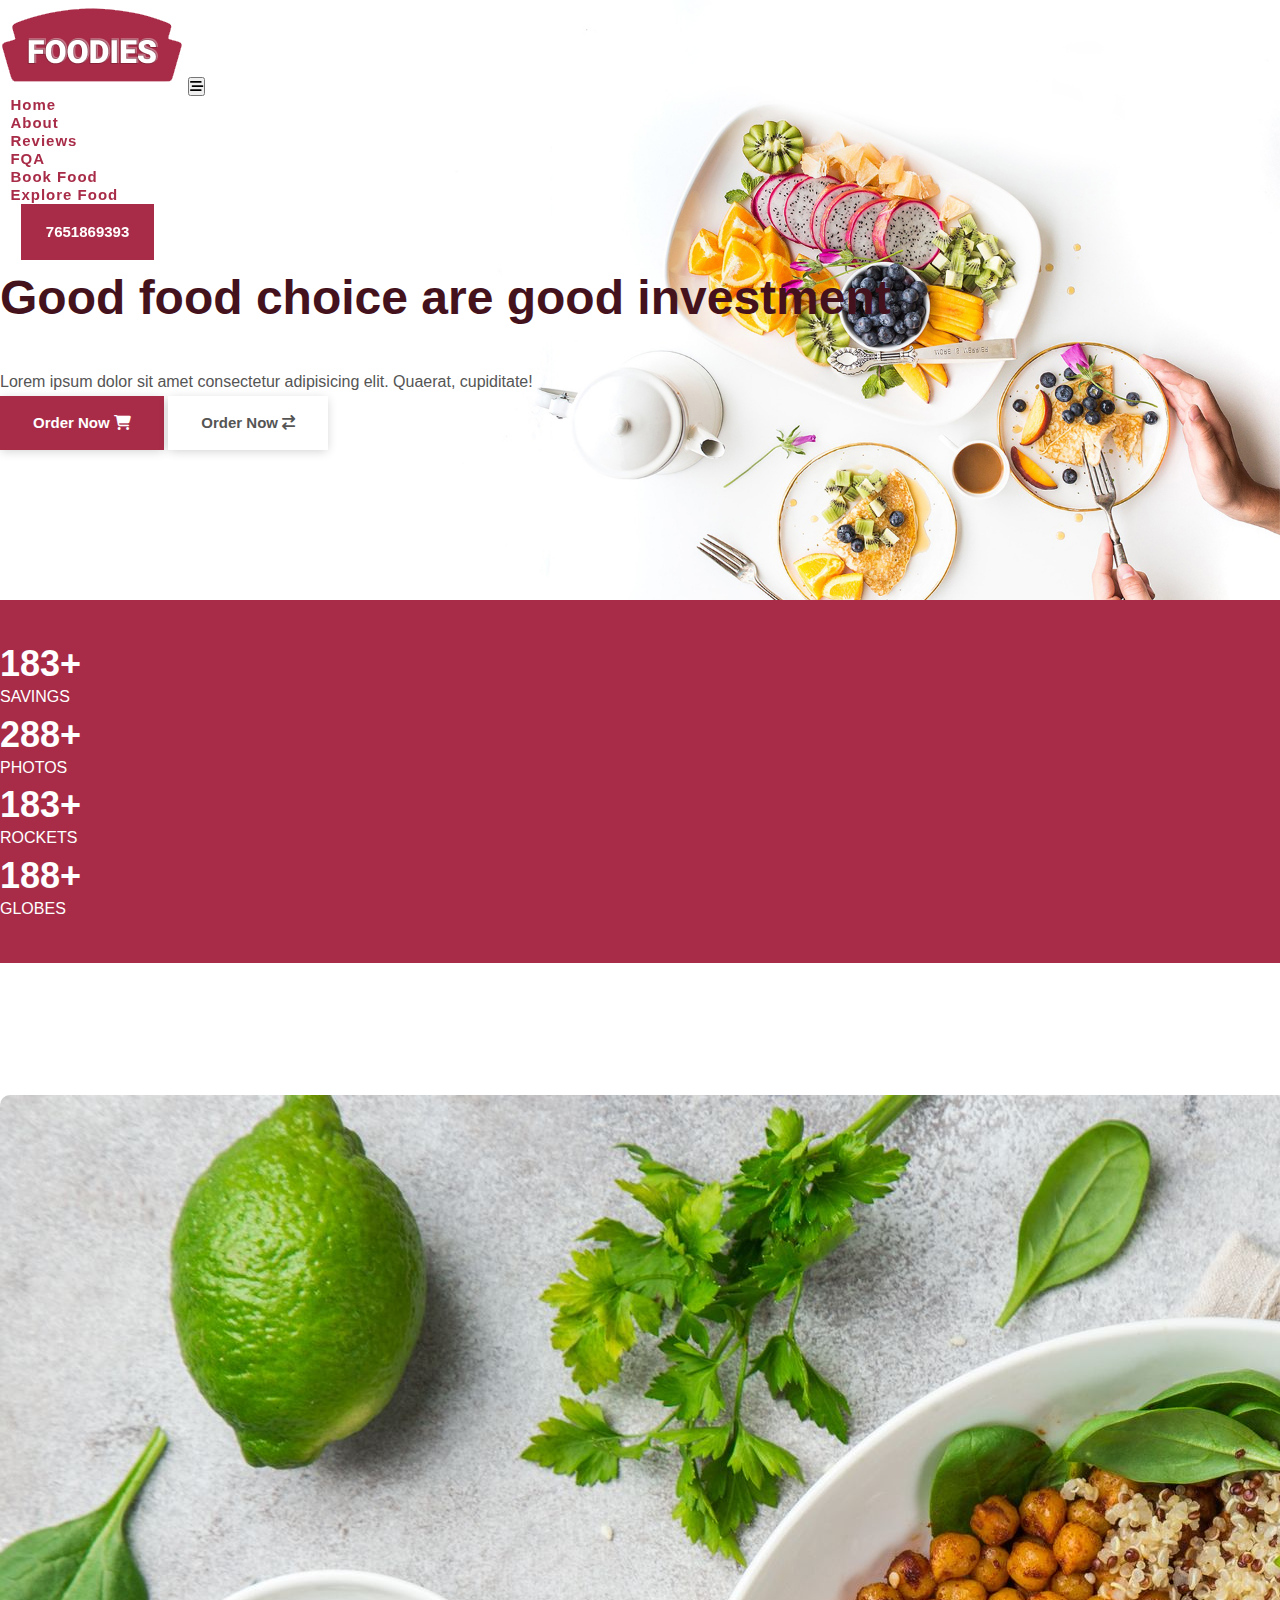
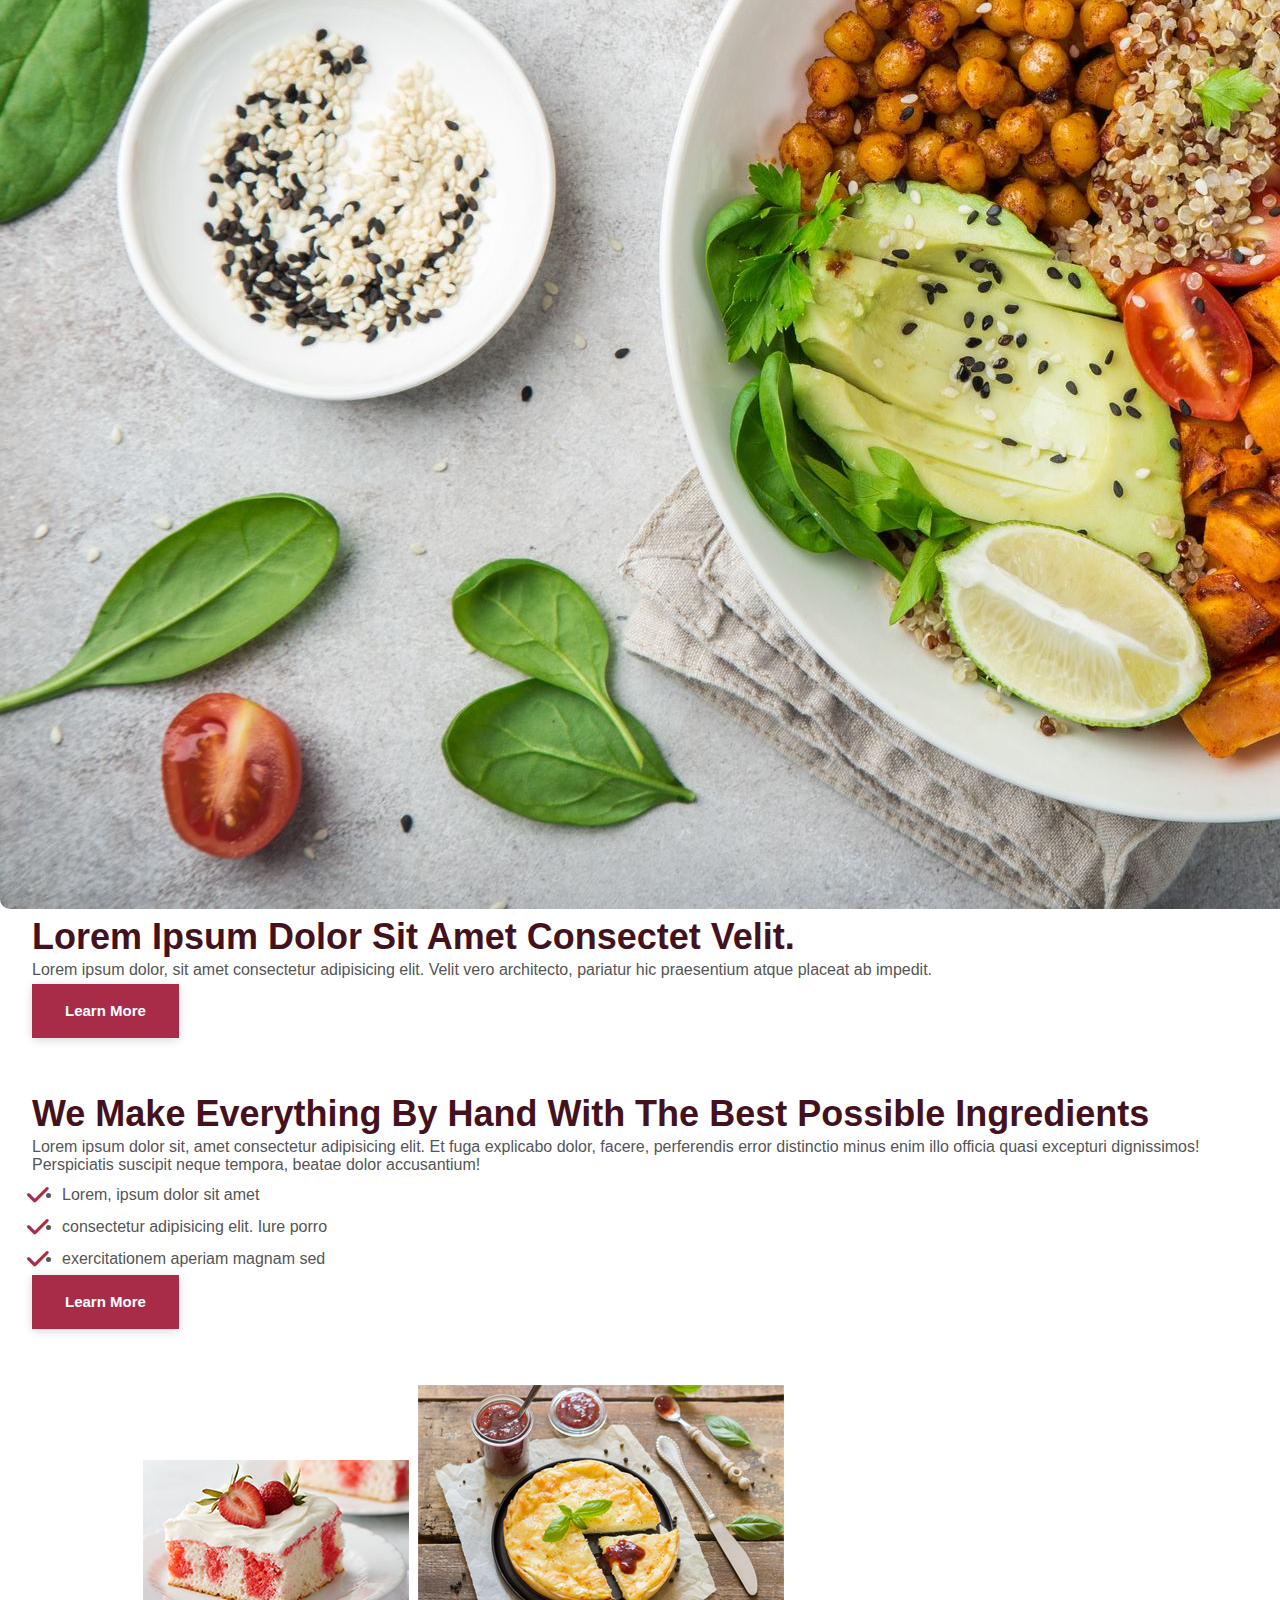
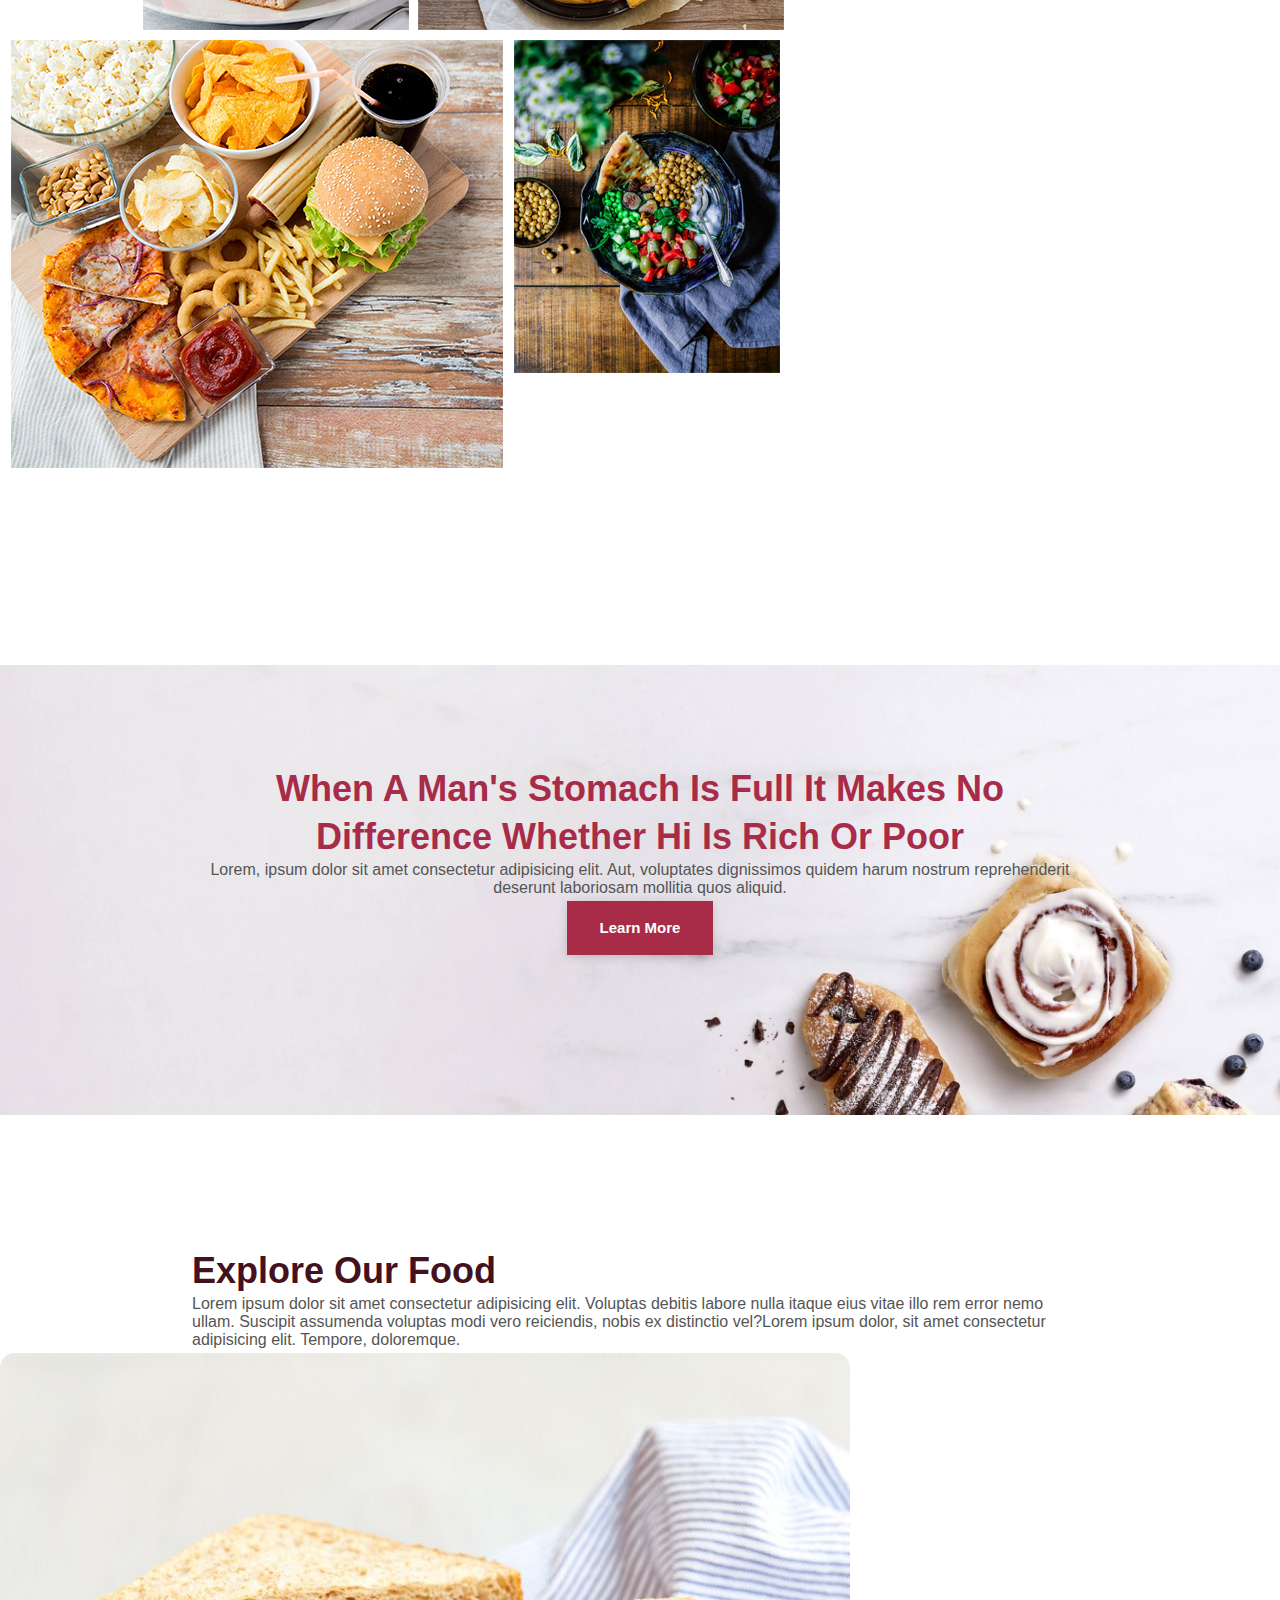
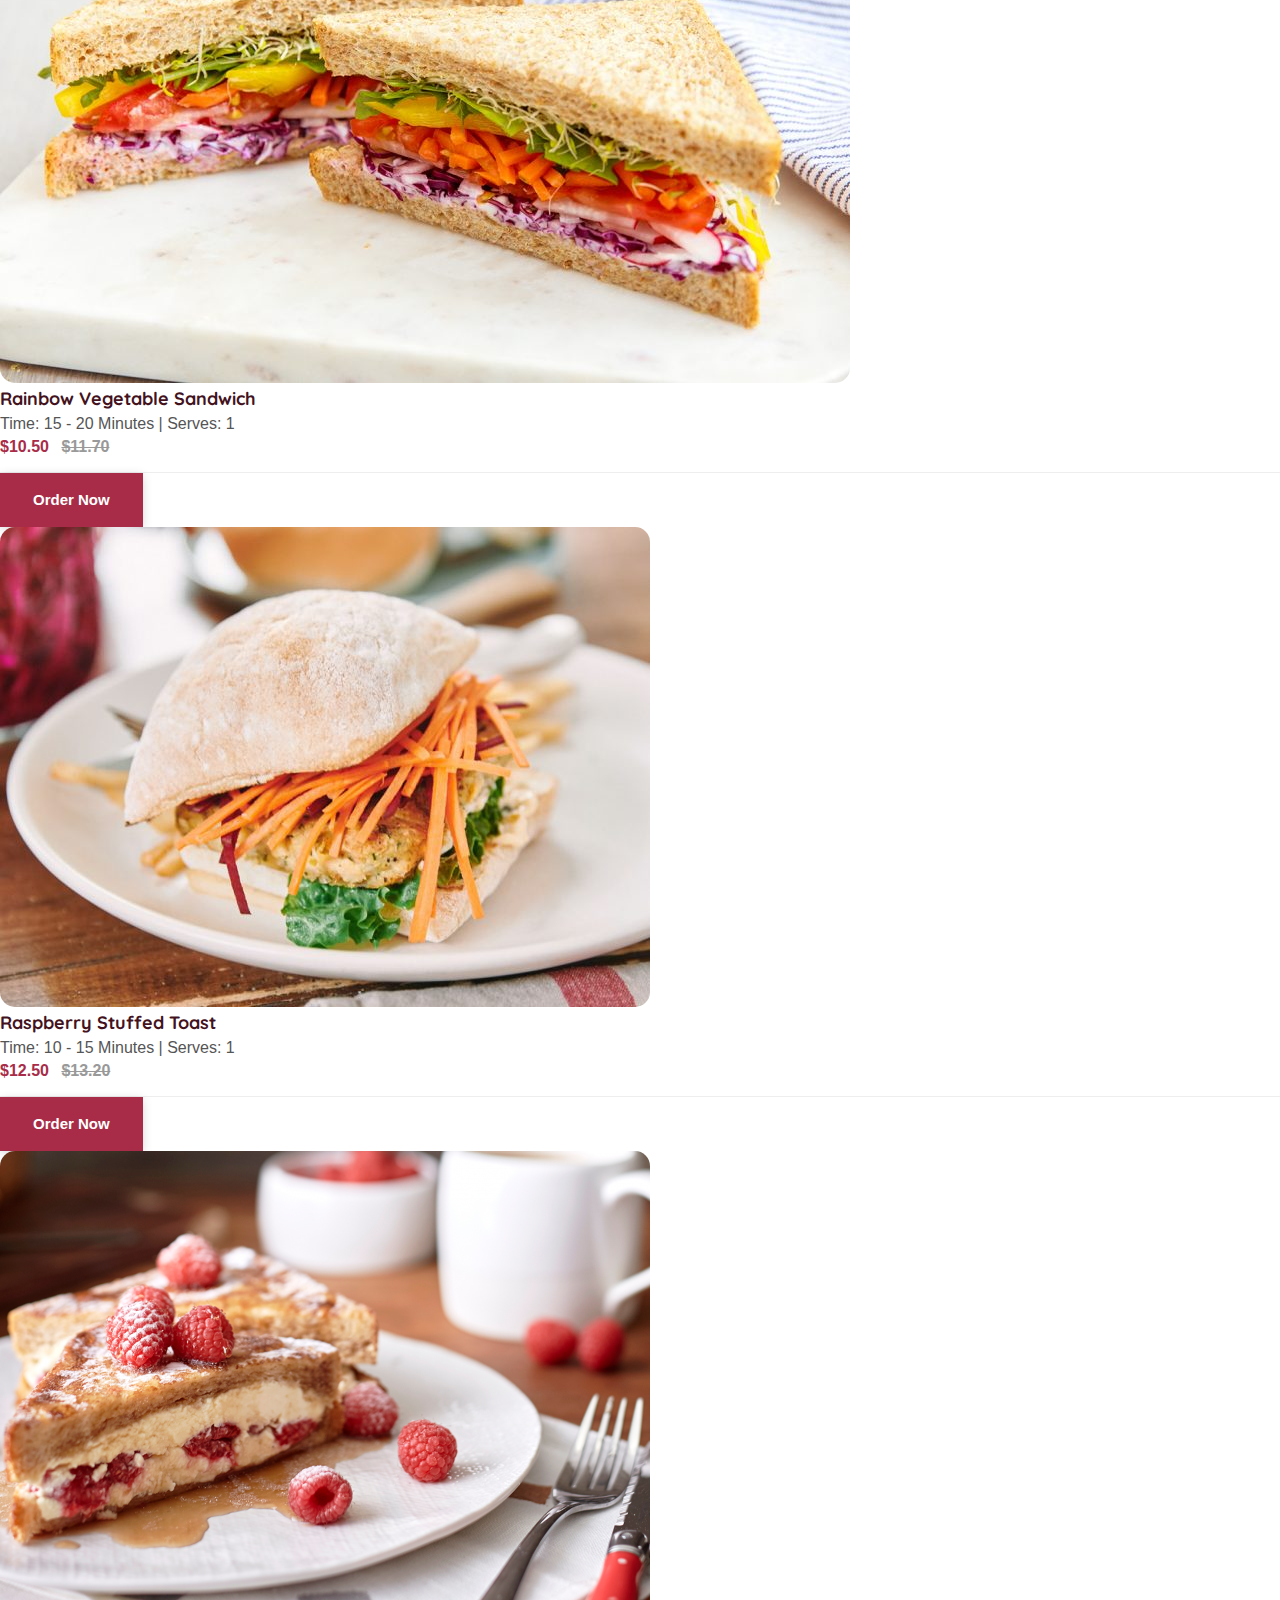
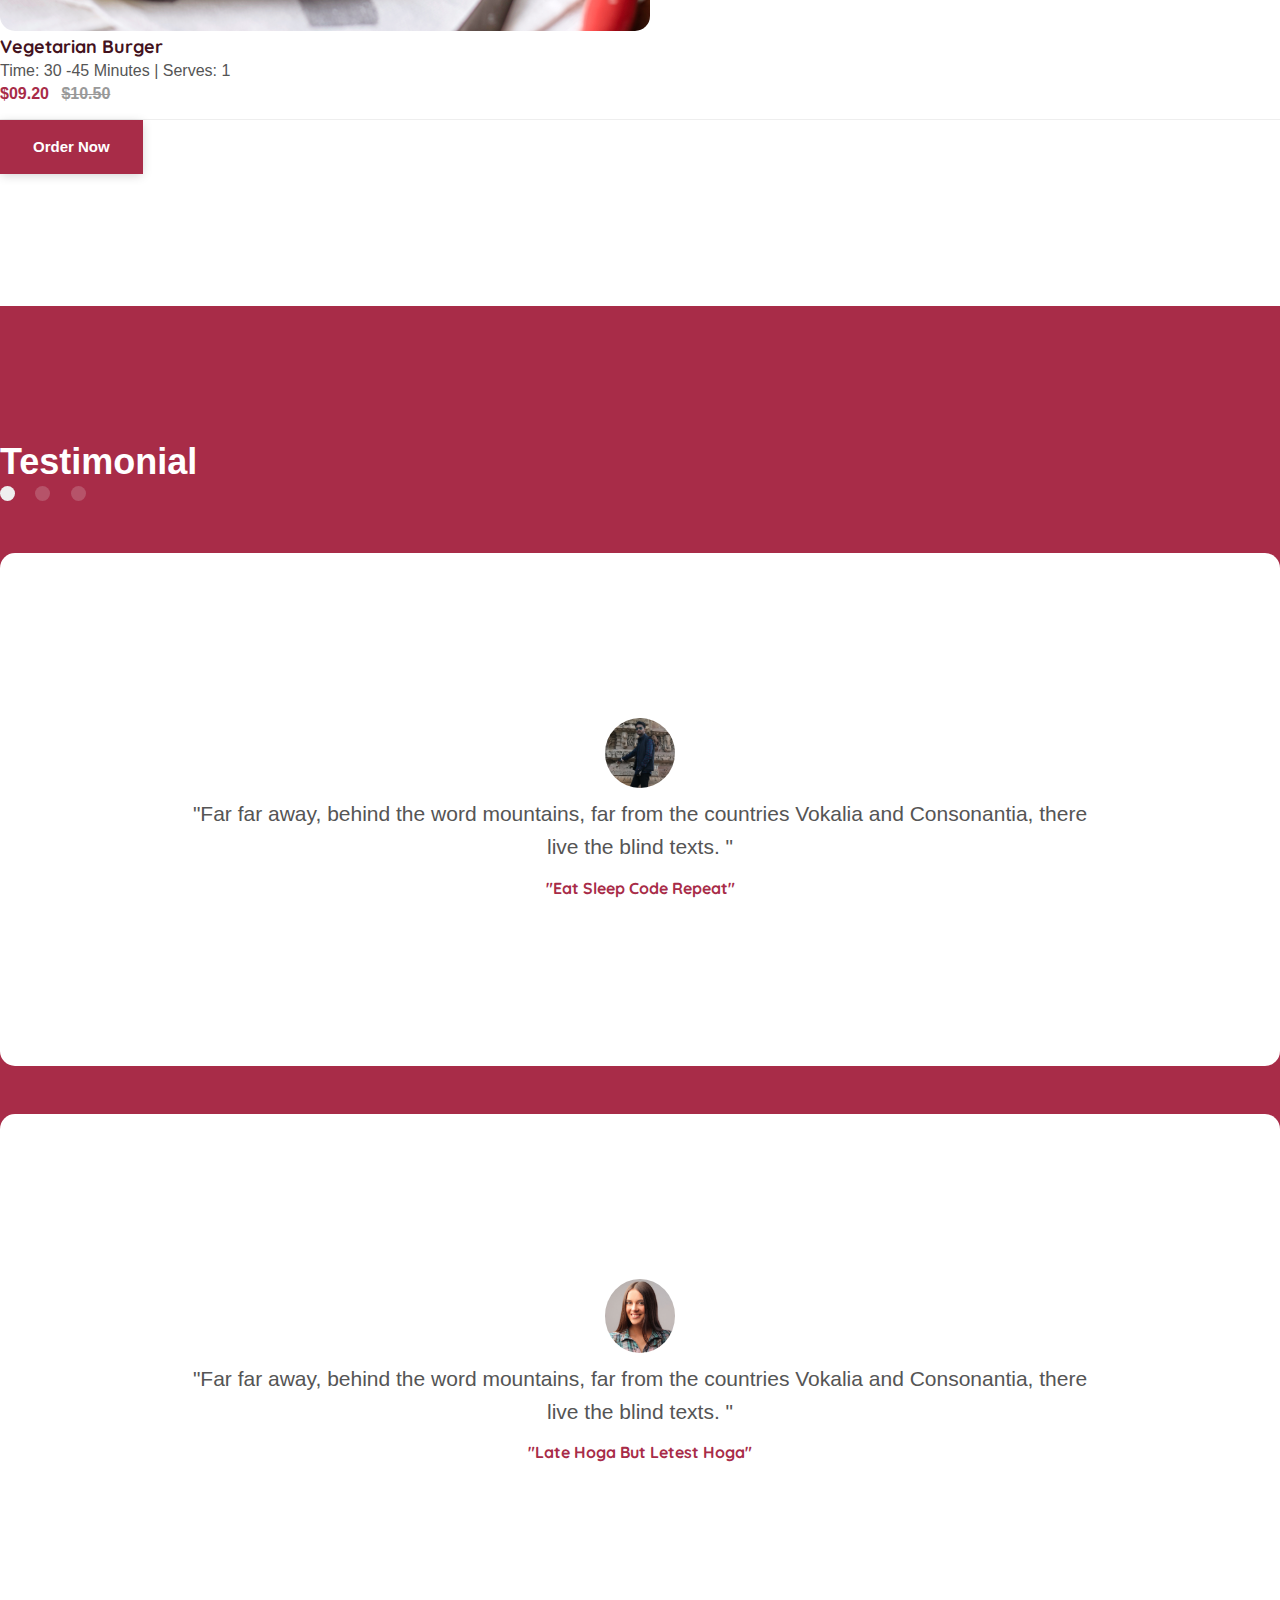
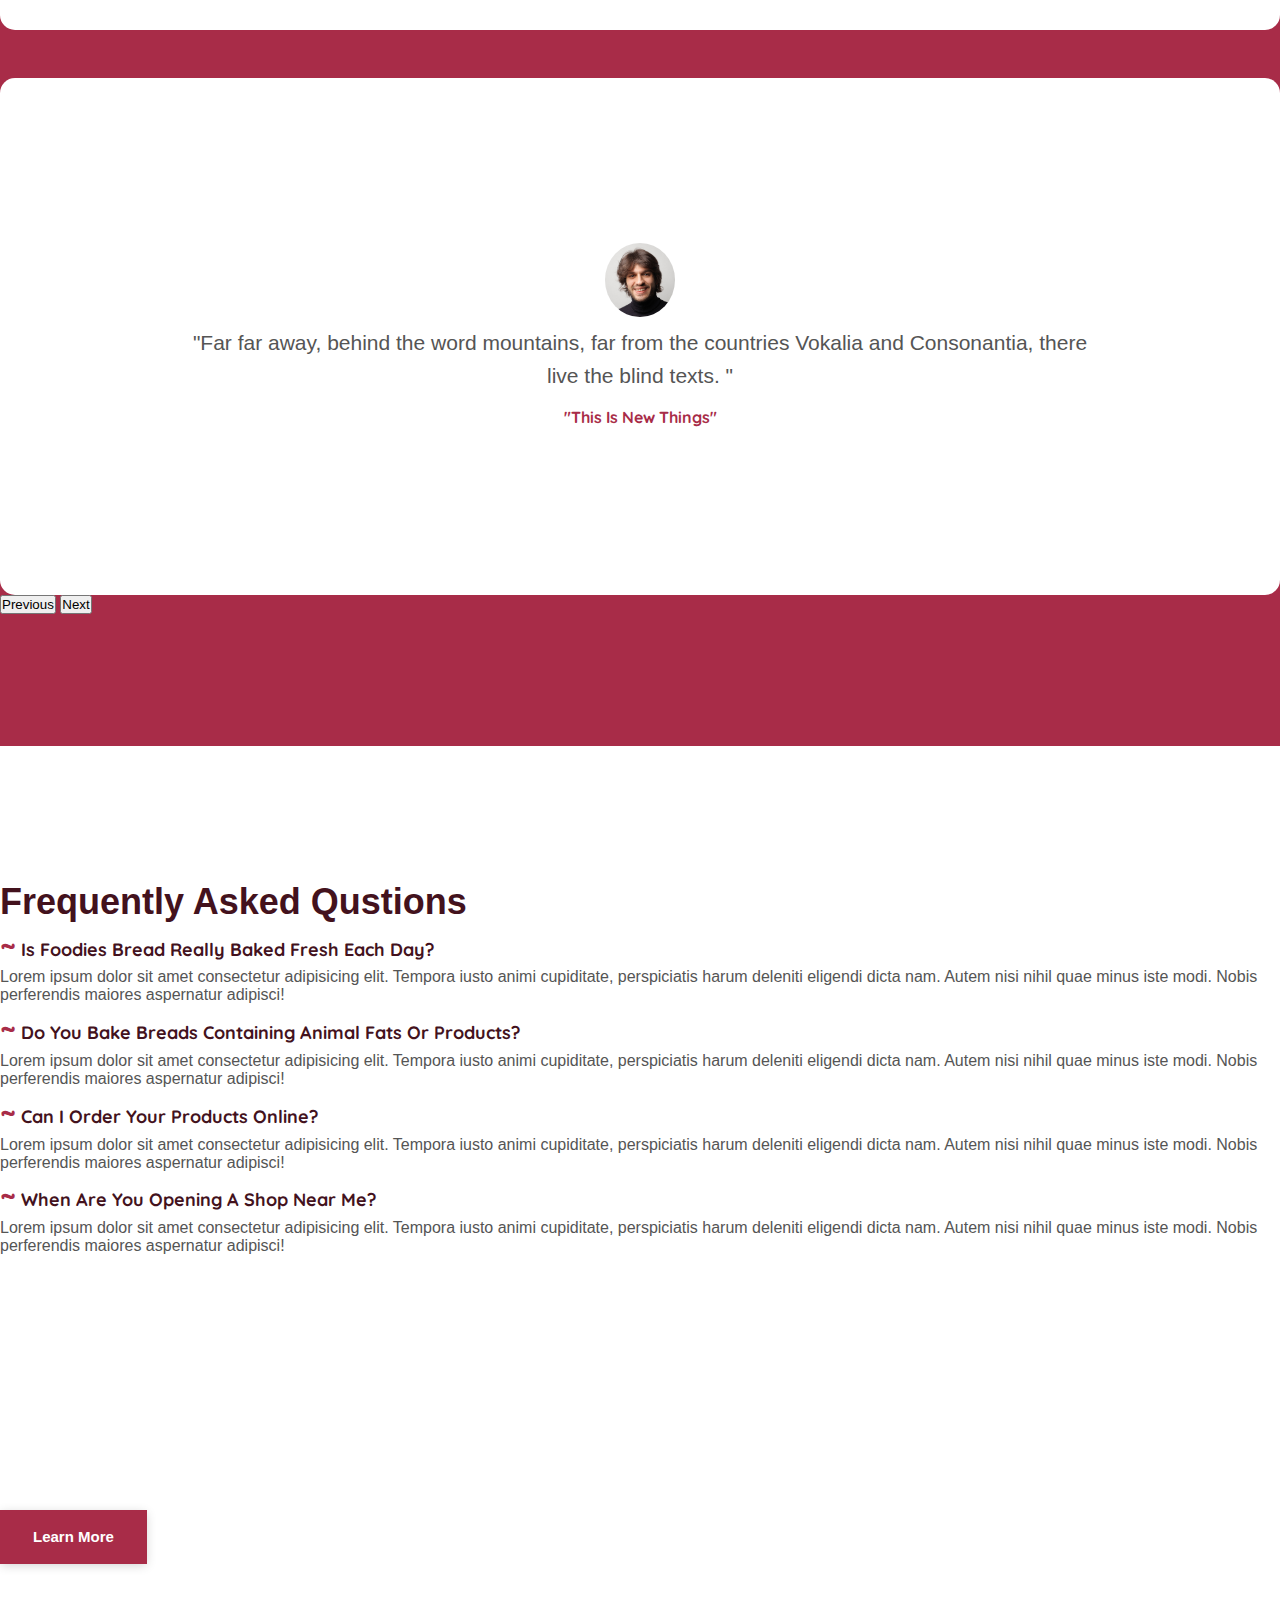
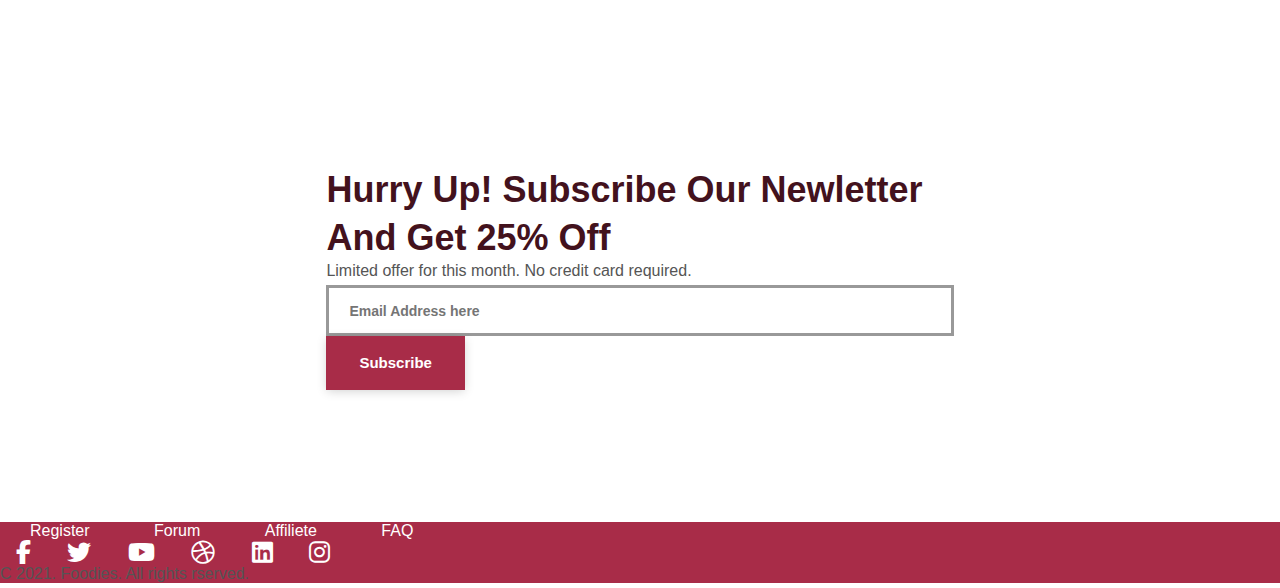
<file: index.html>
<!doctype html>
<html lang="en">
  <head>
    <!-- Required meta tags -->
    <meta charset="utf-8">
    <meta name="viewport" content="width=device-width, initial-scale=1">
    <meta http-equiv="X-UA-Compatible" content="ie=edge">
    <meta name="Description" content="Enter your Description here" />
    <link rel="icon" type="image/x-icon" href="/img/fav.png">
    <title>Foodies</title>
    <!-- Bootstrap CSS -->
    <link href="https://cdn.jsdelivr.net/npm/bootstrap@5.0.2/dist/css/bootstrap.min.css" rel="stylesheet" integrity="sha384-EVSTQN3/azprG1Anm3QDgpJLIm9Nao0Yz1ztcQTwFspd3yD65VohhpuuCOmLASjC" crossorigin="anonymous">
    <link rel="stylesheet" href="https://cdnjs.cloudflare.com/ajax/libs/font-awesome/6.4.2/css/all.min.css">
    <!-- won css -->
    <link rel="stylesheet" href="cs/style.css">
    <link rel="stylesheet" href="cs/responsiv.css">


   
  </head>
  <body>
    <!-- Hedder design -->
    <header>
          <nav class="navbar navbar-expand-lg navigation-wrap">
            <div class="container">
              <a class="navbar-brand" href="#"><img src="img/logo.png" alt=""></a>
              <button class="navbar-toggler" type="button" data-bs-toggle="collapse" data-bs-target="#navbarText" aria-controls="navbarText" aria-expanded="false" aria-label="Toggle navigation">
               <i class="fas fa-stream navbar-toggler-icon"></i>
              </button>
              <div class="collapse navbar-collapse " id="navbarText">
                <ul class="navbar-nav ms-auto mb-2 mb-lg-0">
                  <li class="nav-item">
                    <a class="nav-link active" aria-current="page" href="#home">Home</a>
                  </li>
                  <li class="nav-item">
                    <a class="nav-link" href="#about">About</a>
                  </li>
                  <li class="nav-item">
                    <a class="nav-link" href="#testimonial">Reviews</a>
                  </li>
                  <li class="nav-item">
                    <a class="nav-link" href="#faq">FQA</a>
                  </li>
                  <li class="nav-item">
                    <a class="nav-link" href="#book-food">Book Food</a>
                  </li>
                  <li class="nav-item">
                    <a class="nav-link" href="#explore-food">Explore Food</a>
                  </li>
                  <li class="nav-item">
                   <button class="main-btn">7651869393</button>
                  </li>
                </ul>
              </div>
            </div>
          </nav>
    </header>


    <!-- Section-1 top-banner -->

    <section id="home">
      <div class="container-fluid px-0 top-banner">
        <div class="container">
          <div class="row">
            <div class="col-lg-5 col-md-6">
              <h1>Good food choice are good investment</h1>
              <p>Lorem ipsum dolor sit amet consectetur adipisicing elit. Quaerat, cupiditate!</p>
              <div class="mt-4">
                <button class="main-btn"> Order now <i class="fa-solid fa-cart-shopping ps-3"></i></button>
                <button class="white-btn ms-lg-4 mt-lg-0 mt-4"> Order now <i class="fa-solid fa-arrow-right-arrow-left ps-3"></i></button>
              </div>
            </div>
          </div>
        </div>
      </div>
    </section>

    <!--  section-2 counter -->
    <section id="counter">
      <section class="counter-section">
        <div class="container">
          <div class="row text-center">
            <div class="col-md-3 mb-lg-0 mb-md-0 mb-5">
             <h2>
              <span id="count1"></span>+
            </h2>
             <p>SAVINGS</p>
            </div>
            <div class="col-md-3 mb-lg-0 mb-md-0 mb-5">
             <h2>
              <span id="count2"></span>+
            </h2>
             <p>PHOTOS</p>
            </div>
            <div class="col-md-3 mb-lg-0 mb-md-0 mb-5">
             <h2>
              <span id="count3"></span>+
            </h2>
             <p>ROCKETS</p>
            </div>
            <div class="col-md-3 mb-lg-0 mb-md-0 mb-5">
             <h2>
              <span id="count4"></span>+
            </h2>
             <p>GLOBES</p>
            </div>
          </div>
        </div>
      </section>
    </section>


    <!--  section-3 about -->
    <section id="about">
      <div class="about-section wrapper">
        <div class="container">
          <div class="row align-items-center">
            <div class="col-lg-7 col-md-12 mb-lg-0 mb-5">
              <div class="card border-0">
                <img src="/img/img/img-1.png" alt="" class="img-fluid">
              </div>
            </div>
            <div class="col-lg-5 col-mg-12 text-sec">
              <h2>Lorem ipsum dolor sit amet consectet velit.</h2>
              <p>Lorem ipsum dolor, sit amet consectetur adipisicing elit. Velit vero architecto, pariatur hic praesentium atque placeat ab impedit.</p>
              <button class="main-btn mt-4">Learn More</button>
            </div>
          </div>
        </div>
        <div class="container food-type">
          <div class="row align-items-center">
            <div class="col-lg-5 col-md-12 text-sec mb-lg-0 mb-5">
              <h2>We make everything by hand with the best possible ingredients</h2>
              <p>Lorem ipsum dolor sit, amet consectetur adipisicing elit. Et fuga explicabo dolor, facere, perferendis error distinctio minus enim illo officia quasi excepturi dignissimos! Perspiciatis suscipit neque tempora, beatae dolor accusantium!</p>
              <ul class="list-unstyled py-3">
                <li>Lorem, ipsum dolor sit amet </li>
                <li>consectetur adipisicing elit. Iure porro</li>
                <li>  exercitationem aperiam magnam sed</li>
              </ul>
              <button class="main-btn mt-4">Learn More</button>
            </div>
            <div class="col-lg-7 col-md-12">
              <div class="card border-0">
                <img src="/img/img/img-2.png" alt="" class="img-fluid">
              </div>
            </div>
          </div>
        </div>
      </div>
    </section>
    <!-- section-3 Story  -->
    <section id="story">
      <div class="story">
        <div class="story-section">
          <div class="container">
            <div class="row">
              <div class="col-sm-12">
                <div class="text-content">
                  <h2>When a man's stomach is full it makes no difference whether hi is rich or poor</h2>
                  <p>Lorem, ipsum dolor sit amet consectetur adipisicing elit. Aut, voluptates dignissimos quidem harum nostrum reprehenderit deserunt laboriosam mollitia quos aliquid.</p>
                  <button class="main-btn mt-3">Learn More</button>
                </div>
              </div>
            </div>
          </div>
        </div>
      </div>
    </section>

    <!-- section-4 explore food -->
    <section id="explore-food">
      <div class="explore-food wrapper">
        <div class="container">
          <div class="row">
            <div class="col-sm-12">
              <div class="text-content text-center">
                <h2>Explore Our Food</h2>
                <p>Lorem ipsum dolor sit amet consectetur adipisicing elit. Voluptas debitis labore nulla itaque eius vitae illo rem error nemo ullam. Suscipit assumenda voluptas modi vero reiciendis, nobis ex distinctio vel?Lorem ipsum dolor, sit amet consectetur adipisicing elit. Tempore, doloremque.</p>
              </div>
            </div>
          </div>
          <div class="row pt-5">
                <div class="col-lg-4 col-md-6 mb-lg-0 mb-5">
                  <div class="card">
                    <img src="img/img/img-3.jpg" alt="" class="img-fluid">
                    <div class="pt-3">
                      <h4>Rainbow Vegetable Sandwich</h4>
                      <p>Time: 15 - 20 Minutes | Serves: 1</p>
                      <span>$10.50 <del>$11.70</del></span>
                      <button class="mt-4 main-btn">Order Now</button>
                   </div>
                 </div>
               </div>
               <div class="col-lg-4 col-md-6 mb-lg-0 mb-5">
                  <div class="card">
                    <img src="img/img/img-4.jpg" alt="" class="img-fluid">
                    <div class="pt-3">
                      <h4>Raspberry Stuffed Toast</h4>
                      <p>Time: 10 - 15 Minutes | Serves: 1</p>
                      <span>$12.50 <del>$13.20</del></span>
                      <button class="mt-4 main-btn">Order Now</button>
                   </div>
                 </div>
               </div>
               <div class="col-lg-4 col-md-6 mb-lg-0 mb-5">
                  <div class="card">
                    <img src="img/img/img-5.jpg" alt="" class="img-fluid">
                    <div class="pt-3">
                      <h4>Vegetarian Burger</h4>
                      <p>Time: 30 -45 Minutes | Serves: 1</p>
                      <span>$09.20 <del>$10.50</del></span>
                      <button class="mt-4 main-btn">Order Now</button>
                   </div>
                </div>
              </div>
          </div>
        </div>
      </div>
    </section>

    <!-- section-5 testimonial -->
    <section id="testimonial">
      <div class="wrapper testimonial-section">
        <div class="container text-center">
          <div class="text-center pb-4">
            <h2>Testimonial</h2>
          </div>
          <div class="row">
            <div class="col-sm-12 col-lg-10 offset-lg-1">
              <div id="carouselExampleDark" class="carousel slide" data-bs-ride="carousel">
                <div class="carousel-indicators">
                  <button type="button" data-bs-target="#carouselExampleDark" data-bs-slide-to="0" class="active" aria-current="true" aria-label="Slide 1"></button>
                  <button type="button" data-bs-target="#carouselExampleDark" data-bs-slide-to="1" aria-label="Slide 2"></button>
                  <button type="button" data-bs-target="#carouselExampleDark" data-bs-slide-to="2" aria-label="Slide 3"></button> 
                </div>
                <div class="carousel-inner">
                  <div class="carousel-item active">
                    <div class="carousel-caption ">
                      <img src="img/review/review-3.jpg"  alt="...">
                      <p>"Far far away, behind the word mountains, far from the countries Vokalia and Consonantia, there live the blind texts. "</p>
                      <h5>"Eat Sleep Code Repeat"</h5>
                    </div>
                  </div>
                  <div class="carousel-item">
                    <div class="carousel-caption">
                      <img src="/img/review/review-2.jpg" alt="...">
                      <p>"Far far away, behind the word mountains, far from the countries Vokalia and Consonantia, there live the blind texts. "</p>
                      <h5>"Late Hoga But Letest Hoga"</h5>
                    </div>
                  </div>
                  <div class="carousel-item">
                    <div class="carousel-caption">
                      <img src="/img/review/review-1.jpg" alt="...">
                      <p>"Far far away, behind the word mountains, far from the countries Vokalia and Consonantia, there live the blind texts. "</p>
                      <h5>"This Is New Things"</h5>
                    </div>
                  </div>
                </div>
                <button class="carousel-control-prev" type="button" data-bs-target="#carouselExampleCaptions" data-bs-slide="prev">
                  <span class="carousel-control-prev-icon" aria-hidden="true"></span>
                  <span class="visually-hidden">Previous</span>
                </button>
                <button class="carousel-control-next" type="button" data-bs-target="#carouselExampleCaptions" data-bs-slide="next">
                  <span class="carousel-control-next-icon" aria-hidden="true"></span>
                  <span class="visually-hidden">Next</span>
                </button>
              </div>
            </div>
          </div>
        </div>
      </div>
    </section>

    <!-- section-6 faQ -->
    <section id="faq">
      <div class="faq wrapper">
        <div class="container">
          <div class="row">
            <div class="col-sm-12">
              <div class="text-center pb-4">
                <h2>Frequently Asked Qustions</h2>
              </div>
            </div>
          </div>
          <div class="row pt-5">
            <div class="col-sm-6 mb-4">
              <h4><span>~</span>Is Foodies Bread Really baked fresh each day?</h4>
              <p>Lorem ipsum dolor sit amet consectetur adipisicing elit. Tempora iusto animi cupiditate, perspiciatis harum deleniti eligendi dicta nam. Autem nisi nihil quae minus iste modi. Nobis perferendis maiores aspernatur adipisci!</p>
            </div>
            <div class="col-sm-6 mb-4">
              <h4><span>~</span>Do you bake breads containing animal fats or products?</h4>
              <p>Lorem ipsum dolor sit amet consectetur adipisicing elit. Tempora iusto animi cupiditate, perspiciatis harum deleniti eligendi dicta nam. Autem nisi nihil quae minus iste modi. Nobis perferendis maiores aspernatur adipisci!</p>
            </div>
          </div>
          <div class="row pt-5">
            <div class="col-sm-6 mb-4">
              <h4><span>~</span>Can I order your products online?</h4>
              <p>Lorem ipsum dolor sit amet consectetur adipisicing elit. Tempora iusto animi cupiditate, perspiciatis harum deleniti eligendi dicta nam. Autem nisi nihil quae minus iste modi. Nobis perferendis maiores aspernatur adipisci!</p>
            </div>
            <div class="col-sm-6 mb-4">
              <h4><span>~</span>when are you opening a shop near me?</h4>
              <p>Lorem ipsum dolor sit amet consectetur adipisicing elit. Tempora iusto animi cupiditate, perspiciatis harum deleniti eligendi dicta nam. Autem nisi nihil quae minus iste modi. Nobis perferendis maiores aspernatur adipisci!</p>
            </div>
          </div>
        </div>
      </div>
    </section>

    <!-- section-7 book-food -->
    <section id="book-food">
      <div class="book-food">
        <div class="container book-food-text">
          <div class="row text-center">
              <div class="col-lg-9 col-md-12">
                <h2>Bake fresh daily by bakers with passion.</h2>
              </div>
              <div class="col-lg-3 col-md-12 mt-lg-0 mt-4">
                <button class="main-btn">Learn More</button>
              </div>
          </div>
        </div>
      </div>
    </section>

    <!-- section-8 news latter -->
    <section id="newslettar">
      <div class="newslettar wrapper">
        <div class="container">
          <div class="row">
            <div class="col-sm-12">
              <div class="text-content text-center pb-4">
                <h2>Hurry up! Subscribe our newletter and get 25% off</h2>
                <p>Limited offer for this month. No credit card required.</p>
              </div>
              <form action="" class="newslettar">
                <div class="row">
                  <div class="col-md-8 col-12">
                    <input type="email" class="form-control rounded-3" placeholder="Email Address here" name="email">
                  </div>
                  <div class="col-md-4 col-12">
                    <button type="submit" class="main-btn rounded-3">Subscribe</button>
                  </div>
                </div>
              </form>

            </div>
          </div>
        </div>
      </div>
    </section>

    <!-- section-9 footer -->
    <footer id="footer">
      <div class="footer py-5 bg-danger">
        <div class="container">
          <div class="row">
            <div class="col-md-12 text-center">
              <a class="footer-link" href="#">Register</a>
              <a class="footer-link" href="#">Forum</a>
              <a class="footer-link" href="#">Affiliete</a>
              <a class="footer-link" href="#">FAQ</a>
              <div class="footer-social pt-4 text-center">
                <a href="#"><i class="fab fa-facebook-f"></i></a>
                <a href="#"><i class="fab fa-twitter"></i></a>
                <a href="#"><i class="fab fa-youtube"></i></a>
                <a href="#"><i class="fab fa-dribbble"></i></a>
                <a href="#"><i class="fab fa-linkedin"></i></a>
                <a href="#"><i class="fab fa-instagram"></i></a>
              </div>
            </div>
            <div class="col-md-12">
              <div class="footer-copy">
                <div class="copy-right text-center pt-5">
                  <p class="text-light">C 2021. Foodies. All rights rserved.</p>
                </div>
              </div>
            </div>
          </div>
        </div>
      </div>
    </footer>

    <!-- Optional JavaScript; choose one of the two! -->

    <!-- Option 1: Bootstrap Bundle with Popper -->
    <script src="https://cdn.jsdelivr.net/npm/@popperjs/core@2.9.2/dist/umd/popper.min.js"></script>
    <!-- <script src="https://cdn.jsdelivr.net/npm/bootstrap@5.0.1/dist/js/bootstrap.min.js" ></script> -->
    <script src="https://cdn.jsdelivr.net/npm/bootstrap@5.0.2/dist/js/bootstrap.min.js" integrity="sha384-cVKIPhGWiC2Al4u+LWgxfKTRIcfu0JTxR+EQDz/bgldoEyl4H0zUF0QKbrJ0EcQF" crossorigin="anonymous"></script>

    <!-- Option 2: Separate Popper and Bootstrap JS -->

    <!-- <script src="https://cdn.jsdelivr.net/npm/@popperjs/core@2.9.2/dist/umd/popper.min.js" integrity="sha384-IQsoLXl5PILFhosVNubq5LC7Qb9DXgDA9i+tQ8Zj3iwWAwPtgFTxbJ8NT4GN1R8p" crossorigin="anonymous"></script>
    
     -->

    <!-- won js -->
    <script src="/js/main.js"></script>

  </body>
</html>
</file>
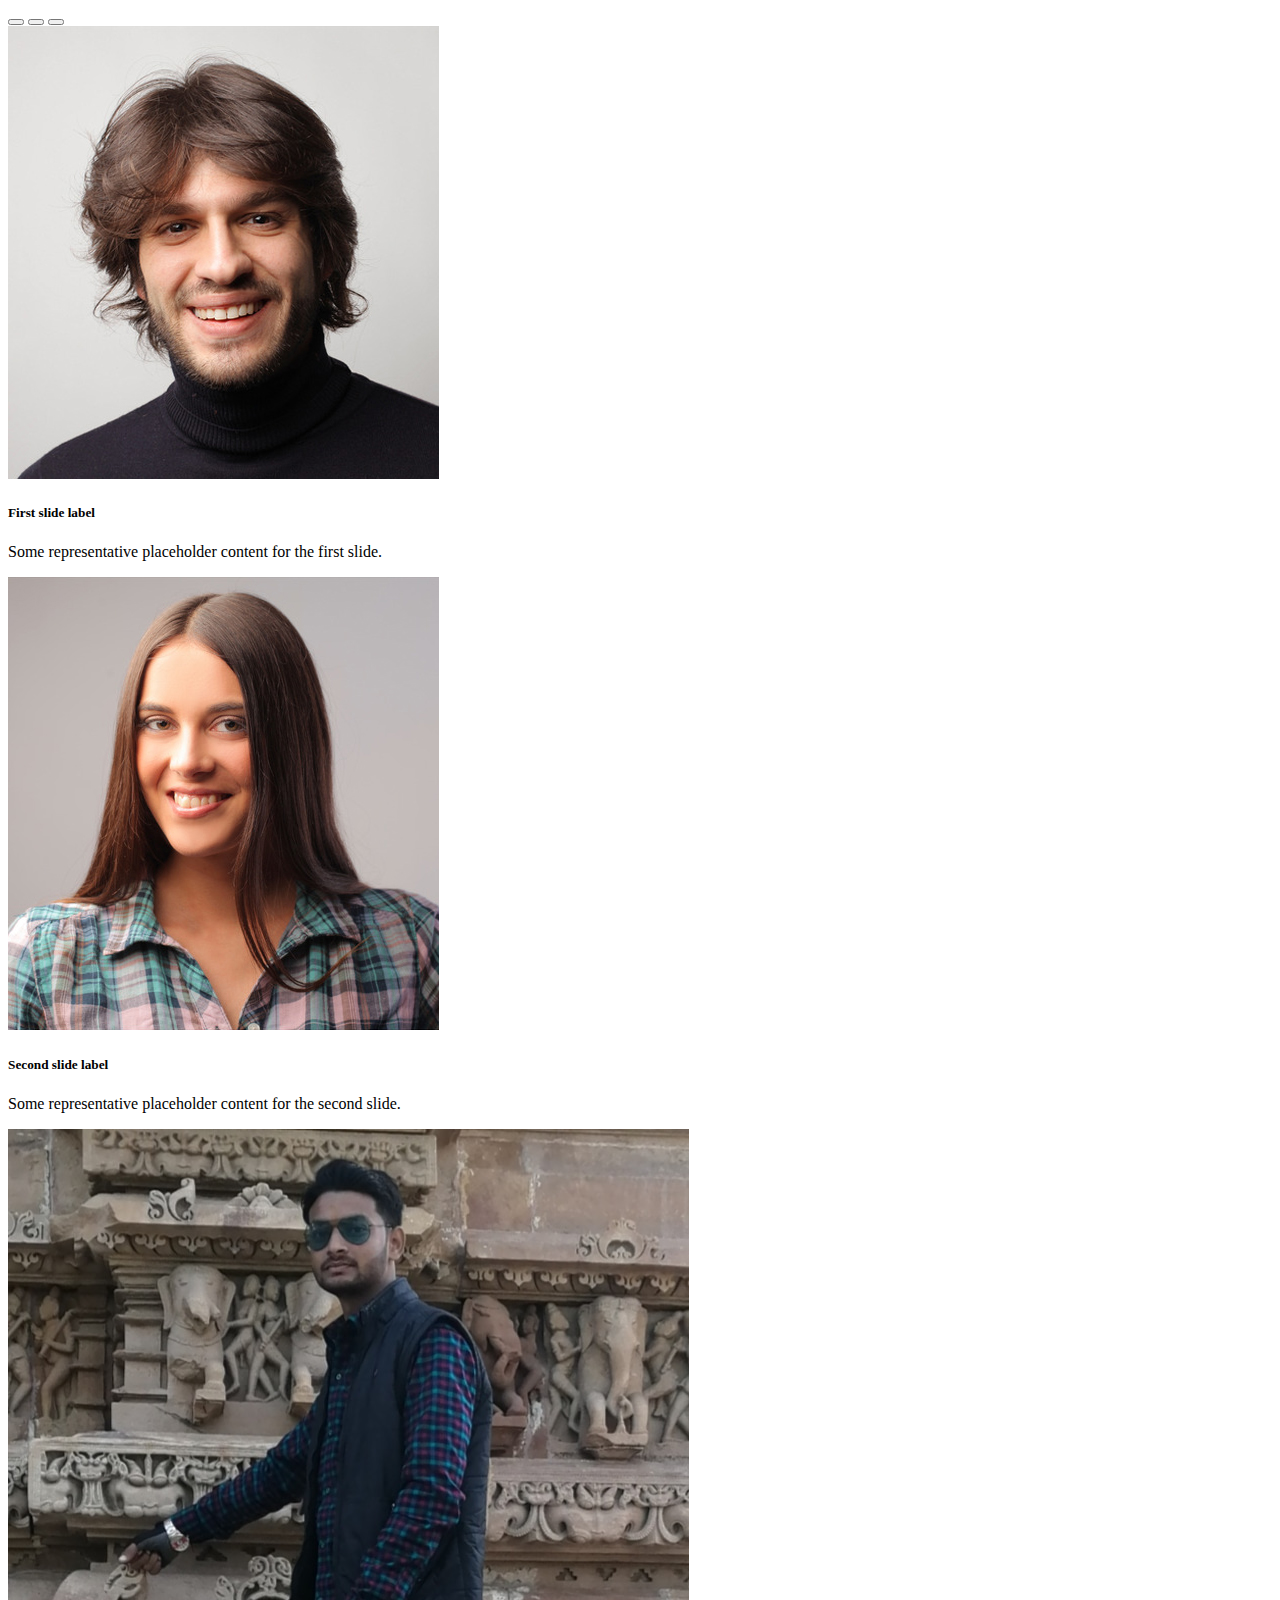
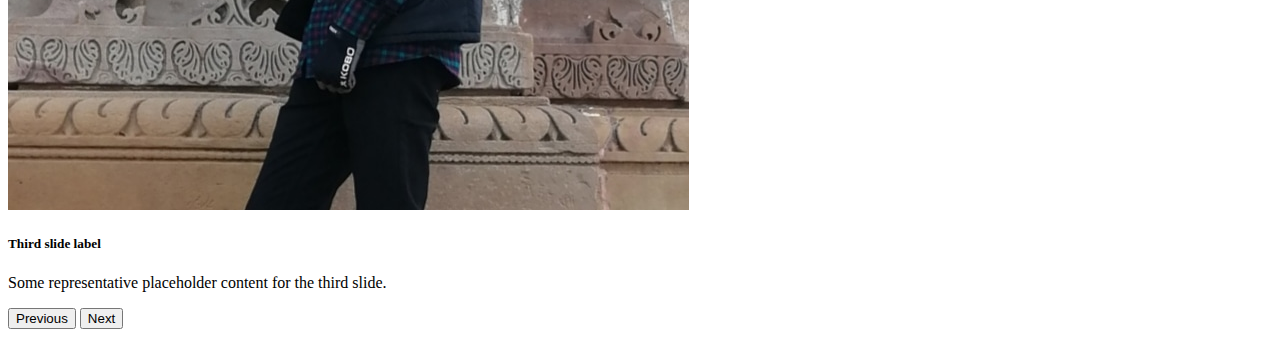
<file: cs/test.html>
<!doctype html>
<html lang="en">
  <head>
    <!-- Required meta tags -->
    <meta charset="utf-8">
    <meta name="viewport" content="width=device-width, initial-scale=1">

    <!-- Bootstrap CSS -->
    <link href="https://cdn.jsdelivr.net/npm/bootstrap@5.0.2/dist/css/bootstrap.min.css" rel="stylesheet" integrity="sha384-EVSTQN3/azprG1Anm3QDgpJLIm9Nao0Yz1ztcQTwFspd3yD65VohhpuuCOmLASjC" crossorigin="anonymous">

    <title>Hello, world!</title>
  </head>
  <body>
    <div class="container">
        <div id="carouselExampleCaption" class="carousel carousel-dark slide" data-bs-ride="carousel">
            <div class="carousel-indicators">
              <button type="button" data-bs-target="#carouselExampleCaption" data-bs-slide-to="0" class="active" aria-current="true" aria-label="Slide 1"></button>
              <button type="button" data-bs-target="#carouselExampleDark" data-bs-slide-to="1" aria-label="Slide 2"></button>
              <button type="button" data-bs-target="#carouselExampleCaption" data-bs-slide-to="2" aria-label="Slide 3"></button>
            </div>
            <div class="carousel-inner">
              <div class="carousel-item active" data-bs-interval="10000">
                <img src="/img//review/review-1.jpg" class="d-block w-100" alt="...">
                <div class="carousel-caption d-none d-md-block">
                  <h5>First slide label</h5>
                  <p>Some representative placeholder content for the first slide.</p>
                </div>
              </div>
              <div class="carousel-item" data-bs-interval="2000">
                <img src="/img//review/review-2.jpg" class="d-block w-100" alt="...">
                <div class="carousel-caption d-none d-md-block">
                  <h5>Second slide label</h5>
                  <p>Some representative placeholder content for the second slide.</p>
                </div>
              </div>
              <div class="carousel-item">
                <img src="/img//review/review-3.jpg" class="d-block w-100" alt="...">
                <div class="carousel-caption d-none d-md-block">
                  <h5>Third slide label</h5>
                  <p>Some representative placeholder content for the third slide.</p>
                </div>
              </div>
            </div>
            <button class="carousel-control-prev" type="button" data-bs-target="#carouselExampleDark" data-bs-slide="prev">
              <span class="carousel-control-prev-icon" aria-hidden="true"></span>
              <span class="visually-hidden">Previous</span>
            </button>
            <button class="carousel-control-next" type="button" data-bs-target="#carouselExampleDark" data-bs-slide="next">
              <span class="carousel-control-next-icon" aria-hidden="true"></span>
              <span class="visually-hidden">Next</span>
            </button>
          </div>
    </div>

    <!-- Optional JavaScript; choose one of the two! -->

    <!-- Option 1: Bootstrap Bundle with Popper -->
    <script src="https://cdn.jsdelivr.net/npm/bootstrap@5.0.2/dist/js/bootstrap.bundle.min.js" integrity="sha384-MrcW6ZMFYlzcLA8Nl+NtUVF0sA7MsXsP1UyJoMp4YLEuNSfAP+JcXn/tWtIaxVXM" crossorigin="anonymous"></script>
    <!-- Option 2: Separate Popper and Bootstrap JS -->

    <script src="https://cdn.jsdelivr.net/npm/@popperjs/core@2.9.2/dist/umd/popper.min.js" integrity="sha384-IQsoLXl5PILFhosVNubq5LC7Qb9DXgDA9i+tQ8Zj3iwWAwPtgFTxbJ8NT4GN1R8p" crossorigin="anonymous"></script>
    <script src="https://cdn.jsdelivr.net/npm/bootstrap@5.0.2/dist/js/bootstrap.min.js" integrity="sha384-cVKIPhGWiC2Al4u+LWgxfKTRIcfu0JTxR+EQDz/bgldoEyl4H0zUF0QKbrJ0EcQF" crossorigin="anonymous"></script>

  </body>
</html>
</file>
<file: cs/style.css>
@import url('https://fonts.googleapis.com/css2?family=Quicksand:wght@300;400;500;600;700&family=Roboto:ital,wght@0,300;0,400;0,500;0,700;0,900;1,500&display=swap');

*,
*:after,
*:before{
    -webkit-box-sizing: border-box;
    box-sizing: border-box;
    margin: 0px;
    padding: 0px;
}

:active,
:hover,
:focus{
    outline: 0 !important;
    outline-offset: 0;
}

a,
a:hover{
    text-decoration: none;
}
a:hover{
    color: var(--primary-color)!important;
}

ul,
ol{
    padding: 0;
    margin: 0;
}
/* ===== variable define======= */

:root{
    --primary-color:#A82C48;
    --secondary-color:#43121d;
    --third-color:#f98169;
    --white-color:#fff;
    --text-color:#555;
    --text-gray:#999;
    --black-color:#000;
    --primary-font:'Robot',sans-serif;
    --secondary-font:'Quicksand',sans-serif;
}
html{
    scroll-behavior: smooth;
}
body{
    font-family: var(--primary-font);
    font-size: 100%;
    font-weight:400;
}

/* costom scroolbar */

::-webkit-scrollbar{
    background: var (var(--white-color));
}
::-webkit-scrollbar-thumb{
    background: var(--primary-color);
}
/* costom css design */


h1{
    font-size: 3rem;
    font-weight: 900;
    margin-bottom: 3rem;
    color: var(--secondary-color);
}

h2{
    font-weight: 700;
    font-size: 2.25rem;
    text-transform: capitalize;
    color: var(--secondary-color);
    line-height: 3rem;
}
h4{
    color: var(--secondary-color);
    font-family: var(--secondary-font);
    text-transform: capitalize;
    font-weight: 800;
    font-size: 18px;
    margin-bottom: 0.3rem;
}
h5{
    color: var(--primary-color);
    font-family: var(--secondary-font);
    text-transform: capitalize;
    font-weight: 700;
    font-size: 1rem;
    margin-bottom: 0.5rem;
}

p{
    color: var(--text-color);
    font-weight: 400;
    font-size: 1rem;
    margin-bottom: 0.3rem;
}
.main-btn{
    display: inline-block;
    padding: 0.25rem 1.875rem;
    line-height: 2.5rem;
    background-color: var(--primary-color);
    border: 0.1875rem solid var(--primary-color);
    color: var(--white-color);
    font-size: 0.9375rem;
    font-weight: 600;
    text-transform: capitalize;
    box-shadow: 0px 2px 10px -1px rgb(0 0 0 / 19%);
    -webkit-transition: all .4s ease-out 0s;
    transition: all .4s ease-out 0s;
}
.white-btn{
    padding: 0.25rem 1.875rem;
    line-height: 2.5rem;
    background-color: var(--white-color);
    border: 0.1875rem solid var(--white-color);
    color: var(--text-color);
    font-size: 0.9375rem;
    font-weight: 600;
    text-transform: capitalize;
    box-shadow: 0px 2px 10px -1px rgb(0 0 0 / 19%);
    -webkit-transition: all .4s ease-out 0s;
    transition: all .4s ease-out 0s;
}
.main-btn:hover{
    background-color: transparent;
   color: var(--primary-color);
}
.white-btn:hover{
    background-color: transparent;
    color: var(--primary-color);
    border-color: var(--primary-color);
}
.wrapper{
    padding-top: 8.25rem;
    padding-bottom: 8.25rem;
}
.text-content{
    width: 70%;
    margin: auto;
}
.counter-section h2,
.testimonial-section h2,
.book-food-text h2{
    color: var(--white-color);
}

/* <!-- Hedder design --> */
.navigation-wrap{
    position: fixed;
    width: 100%;
    left: 0%;
    z-index: 1000;
    -webkit-transition: all 0.3s ease-out;
    transition: all 0.3s ease-out;
}
.navigation-wrap .nav-item{
    padding: 0 0.652rem;
    transition: all 200ms linear;
}
.navbar-toggler:focus{
    outline: unset;
    border: unset;
    box-shadow: none;
    
}
.nav-link{
    font-size: 0.9375rem;
    font-weight: 600;
    text-transform: capitalize;
    color: var(--primary-color);
    letter-spacing: 1px;
}
.navigation-wrap .main-btn{
    padding: 0.3125rem 1.375rem;
    box-shadow: none;
    margin-left: 0.652rem;
}
.navigation-wrap.scroll-on{
    position: fixed;
    top: 0;
    left: 0;
    width: 100%;
    background: var(--white-color);
    box-shadow: 0 0.125rem 1.75rem 0 rgb(0,0,0,0.3);
    transition: all .15s ease-in-out 0s;
}
/* Section-1 top banner */
.top-banner{
    width: 100%;
    background-size: cover;
    background: url("../img/bg/bg-1.jpg") no-repeat center;
    background-size: cover;
    padding: 16.875rem 0 9.375rem;
}

/*Section-2 Counter  */

.counter-section{
    background-color:var(--primary-color);
    padding: 2.5rem 0; 
}
.counter-section p{
    color: var(--white-color);
    text-transform: uppercase;
}

/* about section */
.about-section{
    background: var(--white-color);
}
.about-section .card,.about-section .card img{
    border-radius:0.625rem ;
}
.about-section .text-sec{
    padding-left: 2rem;
}

/* food type section design */

.food-type{
    padding-top:3.25rem;
}
.food-type ul li{
    font-size: 1rem;
    color: var(--text-color);
    line-height: 32px;
    position: relative;
    margin-left: 30px;
}
.food-type ul li::before{
position: absolute;
left: -2.1875rem;
color: var(--primary-color);
font-size: 1.55rem;
font-family: "Font Awesome 5 Free";
content:'\f00c';
display: inline-block;
padding-right:3px;
vertical-align: middle;
font-weight: 900;
}
.story-section{
    width: 100%;
    height: 28.125rem;
    background: url('/img/bg/bg-2.jpg') no-repeat center;
    background-size: cover;
    padding-top: 100px;
    text-align: center;
}
.story-section h2{
    color: var(--primary-color);
}
/* <!-- section-4 explore food --> */

.explore-food .card{
    border: none;
    background-color:transparent ;
    border-radius: 0.9375rem;
}
.explore-food .card img{
    border-radius: 0.9375rem;
    object-fit: cover;
}
.explore-food .card span{
   display: block;
   font-size: 1.5ren;
   font-weight: 700;
   color: var(--primary-color);
   padding-bottom: 1rem;
   border-bottom: 0.0625rem solid #eee;
}
.explore-food .card span del{
    color: var(--text-gray);
    margin-left: 0.5rem;
}

.testimonial-section{
    background-color: var(--primary-color);
}

.testimonial-section .carousel-item{
    margin-top: 3rem;
    padding: 10rem 3.125rem;
    background-color: var(--white-color);
    border-radius: 0.9375rem;
    text-align: center;
}
.testimonial-section .carousel-caption img{
    max-width: 5rem;
    border-radius: 50%;
    padding: 0.3125rem;
    
}
.testimonial-section .carousel-item .carousel-caption p{
    font-size: 1.3125rem;
    line-height: 2.0625rem;
    padding: 0 11% 0.625rem;
}
.testimonial-section .carousel-indicators{
    bottom: -2.8125rem;
}
.testimonial-section .carousel-indicators button{
    width: 15px;
    height: 15px;
    outline: none;
    border-radius: 50%;
    border: none;
    margin-right: 1rem;
    opacity: 0.2;
}
.testimonial-section .carousel-indicators button.active{
    opacity: 1;
}

/*FAQ Section  */
.faq h4 span{
    color: var(--primary-color);
    font-size: 1.875rem;
    margin-right: 0.3125rem;
}
/* Book food */
.book-food{
    width: 100%;
    background: url(../img/bg/bg-3.jpg) no-repeat center;
    background-size: cover;
    background-attachment:fixed ;
    background-position: 0 71.9125rpx;
    padding: 4.375rem 0;
}
/* Form Control */
.newslettar{
    width: 70%;
    margin: 0 auto;
}
.newslettar .form-control{
    height: 3.225rem;
    padding: 0 1.25rem;
    font-size: 0.875rem;
    width: 100%;
    border: none;
    border-radius: 0;
    border: 0.1875rem solid var(--text-gray);
    color: var(--black-color);
    font-weight: 700;
    
}

.newslettar .form-control:hover,
.newslettar .form-control:focus{
    outline: none;
    box-shadow: none;
    border-color: var(--primary-color);
}
/* footer */
.footer{
    background-color: var(--primary-color);
}
.footer .footer-link{
    font-size: 1rem;
    color: var(--white-color);
    padding: 0 1.875rem;
}
.footer .footer-link:hover{
    color: var(--white-color) !important;
}
.footer a i{
    font-size: 1.5rem;
    color: var(--white-color);
    padding: 0 1rem;
}
</file>
<file: cs/responsiv.css>
@media (max-width:1024px) {
    /* about section */
    
}
@media (max-width:991px) {
    /* costom classes*/
    .text-content{
        width: 100%;
    }
    /* navbar classes */
    .navigation-wrap .navbar-brand img{
        height: 3.8125rem;
    }
    .navigation-wrap{
        text-align: center;
        background-color: var(--white-color);
    }
    .navigation-wrap .nav-link{
        line-height: 1.875rem;
    }
    /* banner design */
    .top-banner{
        padding: 9.375rem 0 9.375rem;
    }
    /* carousel desdign */
    .testimonial-section .carousel-item .carousel-caption p{
        padding: 0;
    }
}

@media (max-width:767px) {
    /*costom section*/
    h1{
        font-size: 2.8rem;
    }
    h2{
        font-size: 2rem;
        line-height: 2.06625rem;
    }
    /* top banner */
    .top-banner{
        padding: 10.857rem 0 9.375rem;
    }
    /* story section */
    .story-section{
        height: auto;
        padding: 3rem 0;
    }
    /* carousel desdign */

.testimonial-section .carousel-item{
    padding: 11rem 3.125rem;
}


    /* news latter */
.newslettar{
    width: 75%;
}
.newslettar .main-btn{
    width: 100%;
    margin-top: 1rem;
}
    /* footer link */
    .footer .footer-link,
    .footer a i{
        pad: 0 0.7rem;
    }
}  
@media (max-width:330px) {

    /* carousel desdign */
    .testimonial-section .carousel-item{
        padding: 13rem 3.12rem;
    }
}
</file>
